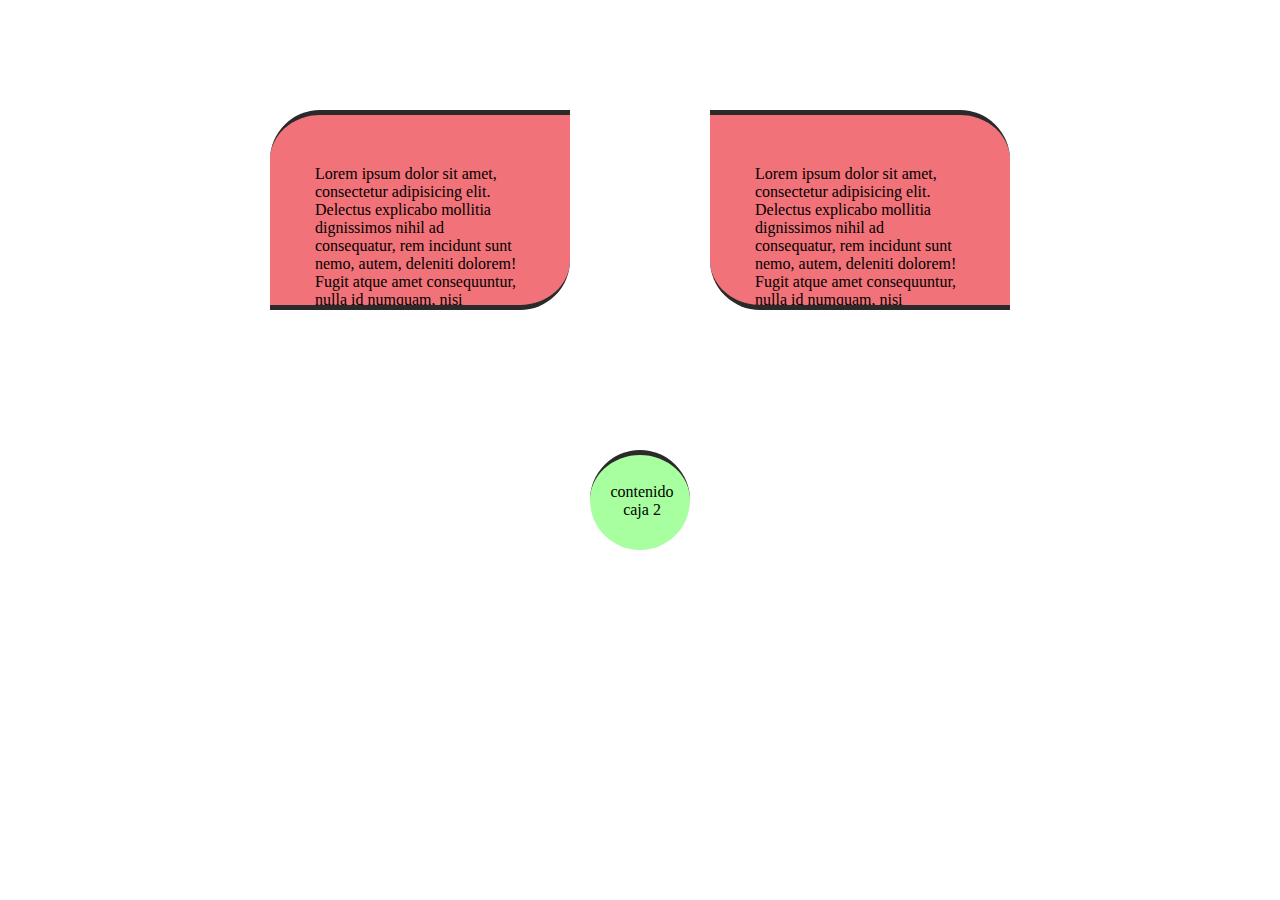
<file: practica1_box_model/index.html>
<!DOCTYPE html>
<html lang="en">
<head>
    <meta charset="UTF-8">
    <meta name="viewport" content="width=device-width, initial-scale=1.0">
    <title>Document</title>
    <link rel="stylesheet" href="style.css">
</head>
<body>
   <div class="content"> 
    <div class="box_1 box">
        Lorem ipsum dolor sit amet, consectetur adipisicing elit. Delectus explicabo mollitia dignissimos nihil ad consequatur, rem incidunt sunt nemo, autem, deleniti dolorem! Fugit atque amet consequuntur, nulla id numquam, nisi reiciendis alias minus praesentium aperiam. Amet repellendus pariatur ad veniam aperiam soluta at iste fugiat facilis in, cumque mollitia, eius impedit vitae a voluptates vel iure blanditiis. Labore minima ea beatae tenetur est laborum voluptate velit possimus ab magni repudiandae facere similique commodi, officia ut saepe accusantium.
    </div>
    <div class="box_2 box">
        Lorem ipsum dolor sit amet, consectetur adipisicing elit. Delectus explicabo mollitia dignissimos nihil ad consequatur, rem incidunt sunt nemo, autem, deleniti dolorem! Fugit atque amet consequuntur, nulla id numquam, nisi reiciendis alias minus praesentium aperiam. Amet repellendus pariatur ad veniam aperiam soluta at iste fugiat facilis in, cumque mollitia, eius impedit vitae a voluptates vel iure blanditiis. Labore minima ea beatae tenetur est laborum voluptate velit possimus ab magni repudiandae facere similique commodi, officia ut saepe accusantium.
    </div>
   </div>
    <div class="box_3 box">
        contenido caja 2
    </div>
</body>
</html>
</file>
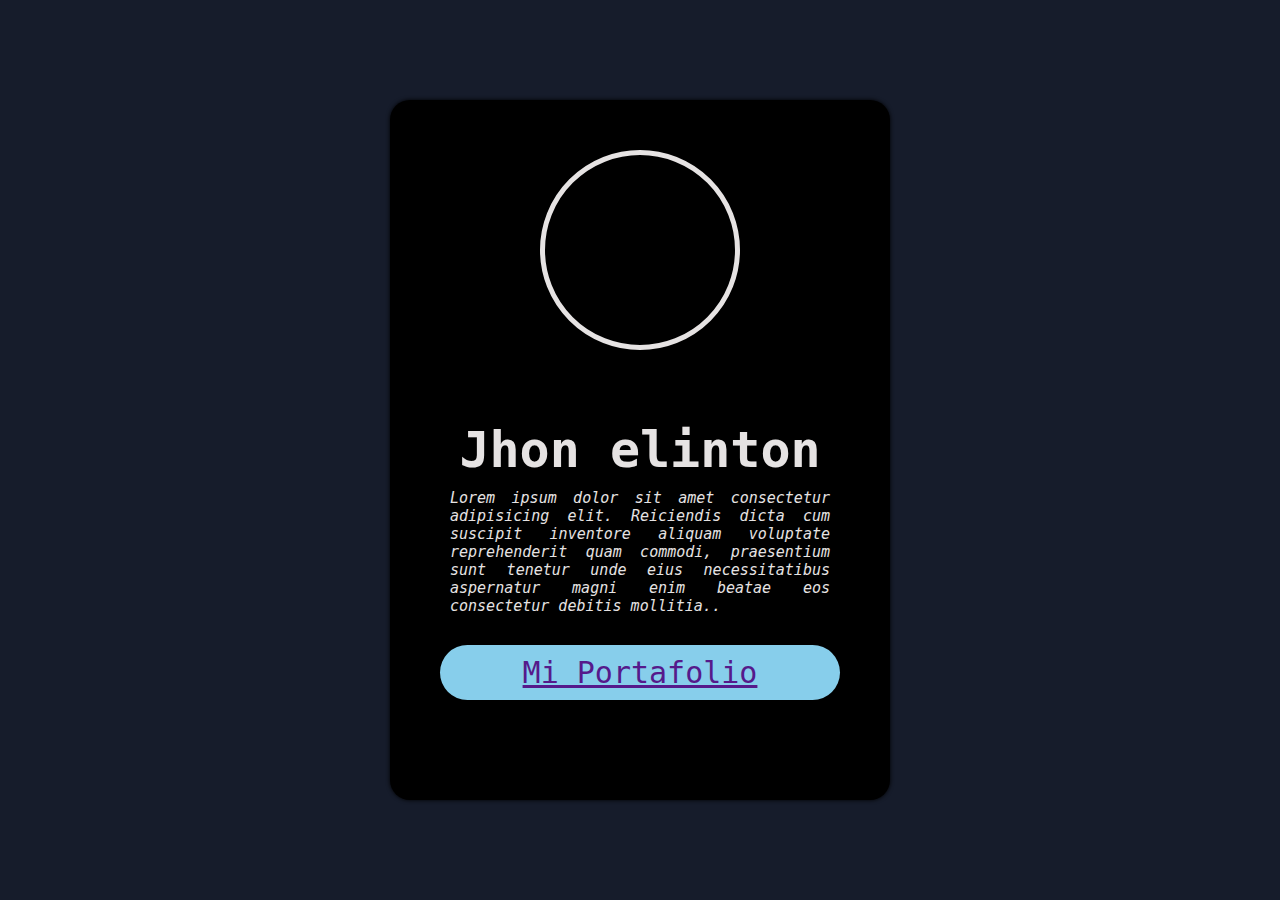
<file: card/card.html>
<!DOCTYPE html>
<html lang="en">
<head>
    <meta charset="UTF-8">
    <meta name="viewport" content="width=device-width, initial-scale=1.0">
    <title>card</title>
    <link rel="stylesheet" href="./style.css">
</head>
<body>
    <div class="card">
        <div class="foto"></div>
        <div class="contenido">
            <h2>Jhon elinton</h2>
            <p>Lorem ipsum dolor sit amet consectetur adipisicing elit. Reiciendis dicta cum suscipit inventore aliquam voluptate reprehenderit quam commodi, 
                praesentium sunt tenetur unde eius necessitatibus aspernatur magni enim beatae eos consectetur debitis mollitia..</p>
            <div class="boton">
                <a href="">Mi Portafolio</a>
            </div>
        </div>
       
    </div>
</body>
</html>
</file>
<file: practica1_box_model/style.css>
*{
    margin: 0;
    padding: 0;
    box-sizing: border-box;
}
.content{
    display: flex;
    justify-content: center;
    align-items: center;
    height: 50vh;
}
.box_1{
    background-color: rgb(241, 114, 120);
    padding: 50px 45px 3px;
    display: block;
    height: 200px;
    width: 300px;
    box-sizing: border-box;
    margin: 40px 70px 70px 70px;
    overflow: hidden;
    border-top-left-radius: 50px;
    border-bottom-right-radius: 50px;
    border-bottom:solid 5px rgb(43, 41, 41);
}
.box_2{
    background-color: rgb(241, 114, 120);
    padding: 50px 45px 3px;
    display: block;
    height: 200px;
    width: 300px;
    box-sizing: border-box;
    margin: 40px 70px 70px 70px;
    overflow: hidden;
    border-top-right-radius: 50px;
    border-bottom-left-radius: 50px;
    border-bottom:solid 5px rgb(43, 41, 41);
}

.box_3{
    background-color: rgb(167, 255, 159);
    display: flex;
    height: 100px;
    width: 100px;
    border-radius: 50%;
    box-sizing: border-box;
    padding: 2px 4px 6px 8px;
    /* opacity: 0.5; opacidad del contendor */
    margin: auto;
    text-align: center;
    align-items: center;
}

.box{
    border-top: solid 5px rgb(43, 41, 41);
    box-sizing: border-box;
    
}
</file>
<file: card/style.css>
*{
    margin: 0;
    padding: 0;
    box-sizing: border-box;
}
body{
    background-color: rgb(22, 28, 43);
    display: flex;
    justify-content: center;
    align-items: center;
    height: 100vh;
}
.card{
    display: flex;
    flex-direction: column;
    margin: 200px auto;
    width: 500px;
    height: 700px;
    border-radius: 20px;
    box-shadow: 0px 0px 4px 0px black;
    background-color:black;
}

.foto{
    width: 200px;
    height: 200px;
    border:5px solid rgb(230, 227, 227);
    border-radius: 50%;
    background-image: url(https://caricom.org/wp-content/uploads/Floyd-Morris-Remake-1024x879-1.jpg);
    background-size: cover;
    background-position: center;
    background-repeat: no-repeat;  
    margin: auto;
    margin-top: 50px;
}
.contenido{
    padding: 50px 50px 0px 50px;
    text-align: center;
    margin: auto;
    margin-bottom: 50px;
    font-family: cursive, monospace;
    background-color: black;
    color: rgb(230, 227, 227);
    border-bottom-left-radius: 20px;
    border-bottom-right-radius: 20px;
}
.contenido h2{
    font-size: 50px;
    color: rgb(0, 0, 0);
    font-weight: bolder;
    color: rgb(230, 227, 227);
    
}
.contenido p{
   width: 100%;
   padding: 10px;
   font-size: 15px;
   font-style: italic;
   text-align: justify;
   color: rgb(230, 227, 227);
}
.boton{
    display: flex;
    justify-content: space-around;
    margin-top: 20px;
    margin-bottom: 50px;
    font-size: 30px;
    background-color: skyblue;
    padding: 10px;
    border-radius: 40px;
}
</file>
